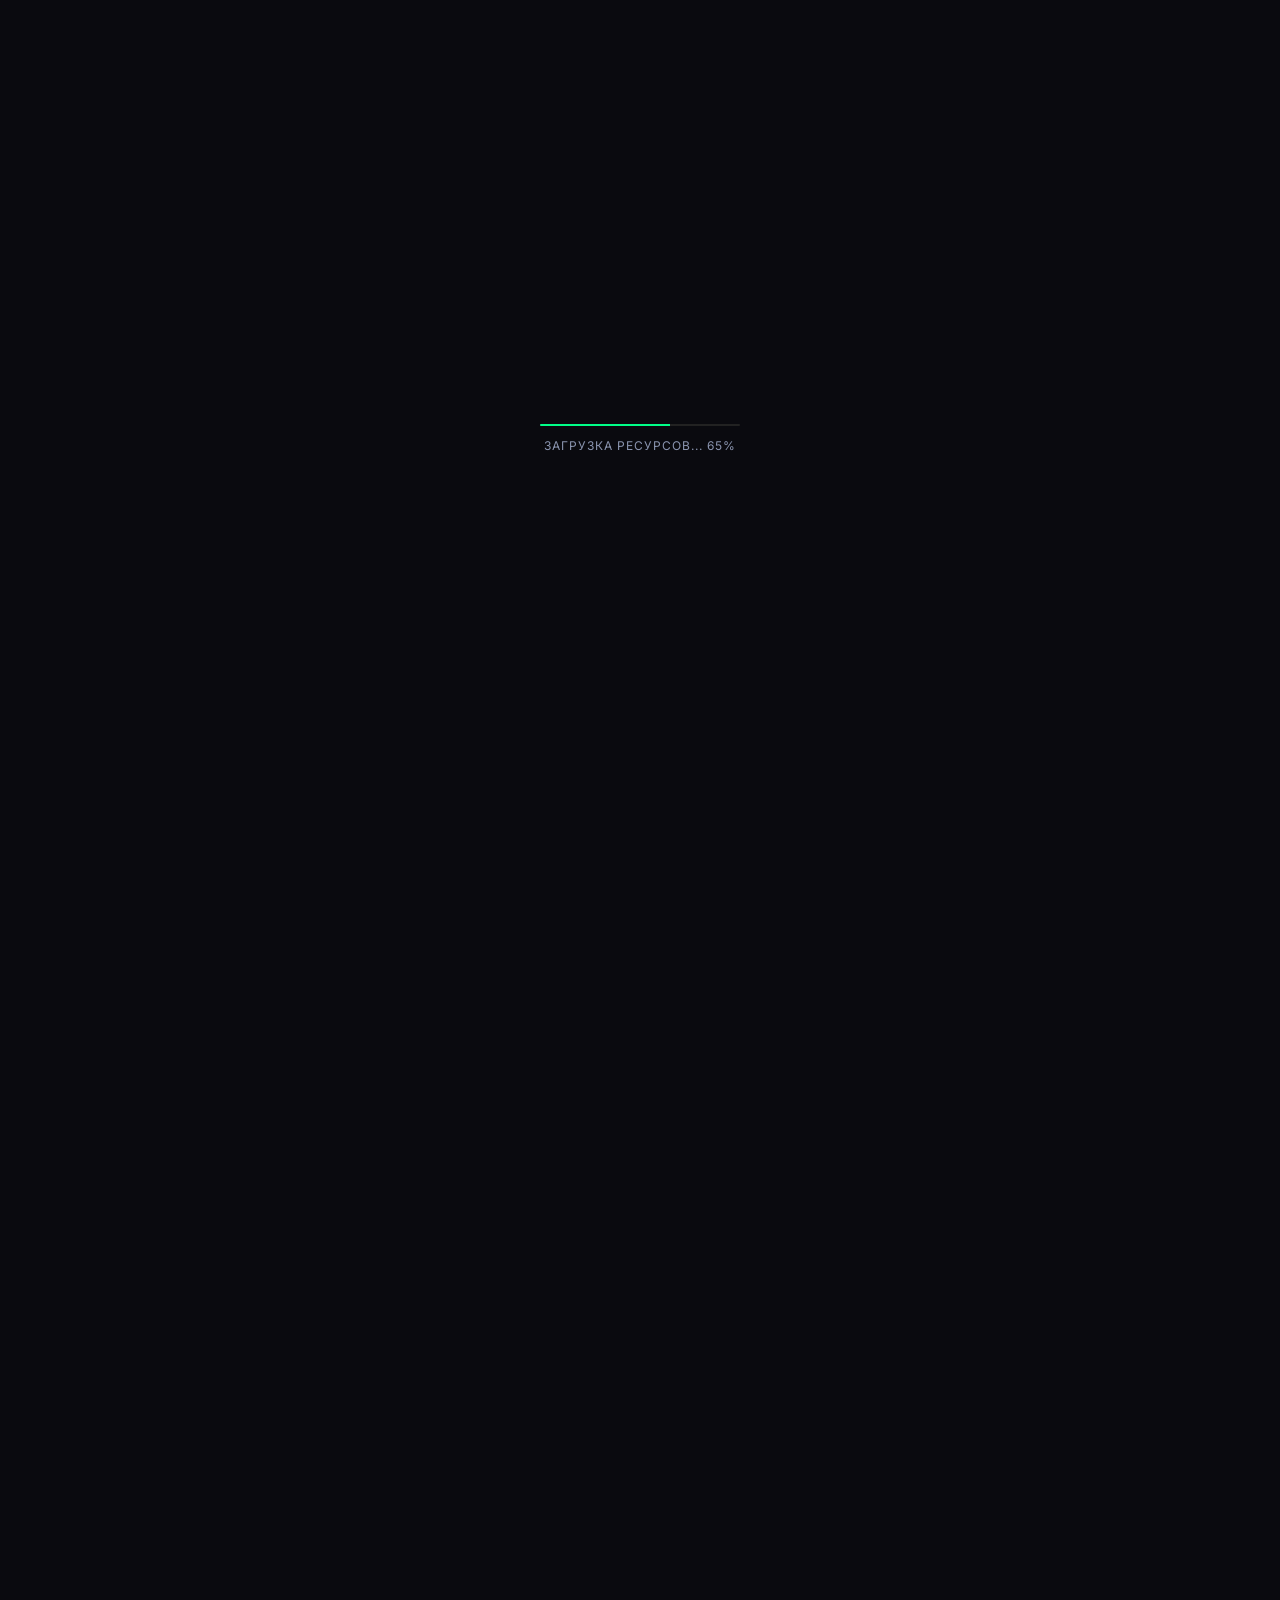
<file: index.html>
<!DOCTYPE html>
<html lang="ru" data-theme="dark">
<head>
    <meta charset="UTF-8">
    <meta name="viewport" content="width=device-width, initial-scale=1.0">
    <title>@onozis — Портфолио</title>
    <link rel="stylesheet" href="style.css">
    <link href="https://fonts.googleapis.com/css2?family=Inter:wght@300;400;600;800&family=JetBrains+Mono&display=swap" rel="stylesheet">
</head>
<body>
    <canvas id="snow-canvas"></canvas>

    <div id="loader">
        <div class="loader-bar"><div class="loader-progress" id="progress"></div></div>
        <div class="loader-text" id="loader-text">ЗАГРУЗКА РЕСУРСОВ... <span id="load-percent">0%</span></div>
        <div id="enter-site" style="display: none; text-align: center;">
            <div class="click-prompt" data-lang="click_here">Кликните в любом месте</div>
            <div class="click-subtext" data-lang="click_sub">чтобы попасть на сайт</div>
        </div>
    </div>

    <main id="content">
        <header class="glass-panel">
            <div class="logo">@onozis</div>
            <nav>
                <a href="#projects" data-lang="nav_projects">Проекты</a>
                <a href="#about" data-lang="nav_about">Обо мне</a>
                <a href="#setup" data-lang="nav_setup">Сетап</a>
                <a href="#contact" data-lang="nav_contact">Связь</a>
            </nav>
            <div class="socials">
                <div id="lang-toggle" class="lang-switch" title="Switch Language">
                    <span class="lang-label active" id="label-ru">RU</span>
                    <span class="lang-label" id="label-en">EN</span>
                    <div class="lang-knob"></div>
                </div>
                <button id="theme-toggle" class="icon-btn" title="Сменить тему">🌙</button>
                <div id="music-toggle" title="Включить/Выключить музыку">
                    <div class="eq-bar"></div>
                    <div class="eq-bar"></div>
                    <div class="eq-bar"></div>
                </div>
            </div>
        </header>

        <section class="hero">
            <div class="hero-content">
                <div class="avatar-wrapper">
                    <img src="avatar.png" alt="Аватар" class="avatar-img">
                </div>
                <div class="hero-text">
                    <h1>@onozis</h1>
                    <p data-lang="hero_desc">Пишу код, ломаю системы, экспериментирую с железом. Если есть идеи — пиши.</p>
                    <div class="hero-buttons">
                        <a href="https://t.me/onozis" target="_blank" class="btn-primary glass-btn" data-lang="btn_tg">Написать в Telegram ↗</a>
                        <a href="#projects" class="btn-secondary glass-btn" data-lang="btn_projects">Проекты</a>
                    </div>
                </div>
            </div>
        </section>

        <section id="projects">
            <h2 data-lang="h2_projects">Проекты</h2>
            <div class="grid">
                <div class="card glass-card">
                    <h3 data-lang="p1_title">Neon Snake (Игра)</h3>
                    <p data-lang="p1_desc">Классическая змейка на HTML5 Canvas с неоновой графикой и поддержкой свайпов.</p>
                    <a href="snake/index.html" class="btn-primary glass-btn" style="display:inline-block; margin-top:15px; text-decoration:none;" data-lang="p1_btn">Играть</a>
                </div>
                <div class="card glass-card">
                    <h3 data-lang="p2_title">Сайт для Сереги</h3>
                    <p data-lang="p2_desc">Интерактивный квест-поздравление с конфетти, музыкой и вопросами.</p>
                    <a href="sergey/index.html" class="btn-primary glass-btn" style="display:inline-block; margin-top:15px; text-decoration:none;" data-lang="p2_btn">Открыть</a>
                </div>
            </div>
        </section>

        <section id="about">
            <h2 data-lang="h2_about">Обо мне</h2>
            <div class="grid">
                <div class="card glass-card">
                    <h3 data-lang="profile">Профиль</h3>
                    <ul>
                        <li><span data-lang="name">Имя</span>: Александр</li>
                        <li><span data-lang="region">Регион</span>: Россия, Камень-на-Оби</li>
                        <li><span data-lang="time">Время</span>: <span id="time">--:--:--</span> (MSK+4)</li>
                    </ul>
                </div>
                <div class="card glass-card">
                    <h3 data-lang="skills">Навыки</h3>
                    <div class="skill-bar">
                        <div class="skill-info"><span>Python</span><span>10%</span></div>
                        <div class="skill-progress"><div class="skill-fill" style="width: 10%;"></div></div>
                    </div>
                    <div class="skill-bar">
                        <div class="skill-info"><span>HTML</span><span>35%</span></div>
                        <div class="skill-progress"><div class="skill-fill" style="width: 35%;"></div></div>
                    </div>
                    <div class="skill-bar">
                        <div class="skill-info"><span>JavaScript</span><span>37%</span></div>
                        <div class="skill-progress"><div class="skill-fill" style="width: 37%;"></div></div>
                    </div>
                </div>
                <div class="card glass-card">
                    <h3 data-lang="sport">Спорт</h3>
                    <ul>
                        <li><span data-lang="discipline">Дисциплина</span>: <span data-lang="basketball">Баскетбол</span></li>
                        <li><span data-lang="format">Формат</span>: <span data-lang="format_val">Кардио • Плавание • Бег</span></li>
                    </ul>
                </div>
                <div class="card glass-card">
                    <h3 data-lang="hardware">Железо</h3>
                    <ul>
                        <li><span data-lang="pc">ПК</span>: Ryzen 5 8400F, RTX 5050</li>
                        <li><span data-lang="periph">Периферия</span>: AULA F75, Attack Shark X3</li>
                        <li><span data-lang="phone">Телефон</span>: Samsung A15 4G</li>
                    </ul>
                </div>
            </div>
        </section>

        <section id="timeline">
            <h2 data-lang="h2_timeline">Таймлайн</h2>
            <div class="timeline-container glass-card">
                <div class="timeline-item">
                    <div class="timeline-date">2024</div>
                    <div class="timeline-content">
                        <h4 data-lang="tl_2024_title">Начало пути</h4>
                        <p data-lang="tl_2024_desc">Начал учить Python, делать первые скрипты.</p>
                    </div>
                </div>
                <div class="timeline-item">
                    <div class="timeline-date">2025</div>
                    <div class="timeline-content">
                        <h4 data-lang="tl_2025_title">Первые проекты</h4>
                        <p data-lang="tl_2025_desc">Написал Telegram-бота и мод для tModLoader (потеряно).</p>
                    </div>
                </div>
                <div class="timeline-item">
                    <div class="timeline-date">2026</div>
                    <div class="timeline-content">
                        <h4 data-lang="tl_2026_title">Запуск сайта</h4>
                        <p data-lang="tl_2026_desc">Сделал это портфолио и сайт-подарок для друга.</p>
                    </div>
                </div>
            </div>
        </section>

        <section id="setup">
            <h2 data-lang="h2_setup">Сетап</h2>
            <div class="card glass-card">
                <h3 data-lang="setup_title">Рабочее место & Девайсы</h3>
                <p data-lang="setup_desc">Моя конфигурация для учебы, написания кода и игр.</p>
                <ul>
                    <li><span data-lang="keyboard">Клавиатура</span>: AULA F75</li>
                    <li><span data-lang="mouse">Мышь</span>: Attack Shark X3</li>
                    <li><span data-lang="cpu">Процессор</span>: Ryzen 5 8400F</li>
                    <li><span data-lang="gpu">Видеокарта</span>: RTX 5050</li>
                    <li><span data-lang="phone">Смартфон</span>: Samsung A15 4G</li>
                </ul>
            </div>
        </section>

        <section id="contact">
            <h2 data-lang="h2_contact">Связь</h2>
            <div class="social-links">
                <a href="https://t.me/onozis" target="_blank" class="social-link-card glass-card">
                    <svg class="icon" viewBox="0 0 24 24"><path d="M12 2C6.48 2 2 6.48 2 12s4.48 10 10 10 10-4.48 10-10S17.52 2 12 2zm4.64 6.8c-.15 1.58-.8 5.42-1.13 7.19-.14.75-.42 1-.68 1.03-.58.05-1.02-.38-1.58-.75-.88-.58-1.38-.94-2.23-1.5-.99-.65-.35-1.01.22-1.59.15-.15 2.71-2.48 2.76-2.69a.2.2 0 0 0-.05-.18c-.06-.05-.14-.03-.21-.02-.09.02-1.49.95-4.22 2.79-.4.27-.76.41-1.08.4-.36-.01-1.04-.2-1.55-.37-.63-.2-1.12-.31-1.08-.66.02-.18.27-.36.74-.55 2.92-1.27 4.86-2.11 5.83-2.51 2.78-1.16 3.35-1.36 3.73-1.36.08 0 .27.02.39.12.1.08.13.19.14.27-.01.06.01.24 0 .38z"/></svg>
                    Telegram
                </a>
                <a href="https://www.youtube.com/@ВАШ_КАНАЛ" target="_blank" class="social-link-card glass-card">
                    <svg class="icon" viewBox="0 0 24 24"><path d="M21.58 7.19c-.23-.86-.91-1.54-1.77-1.77C18.25 5 12 5 12 5s-6.25 0-7.81.42c-.86.23-1.54.91-1.77 1.77C2 8.75 2 12 2 12s0 3.25.42 4.81c.23.86.91 1.54 1.77 1.77C5.75 19 12 19 12 19s6.25 0 7.81-.42c.86-.23 1.54-.91 1.77-1.77C22 15.25 22 12 22 12s0-3.25-.42-4.81zM10 15V9l5.2 3-5.2 3z"/></svg>
                    YouTube
                </a>
                <a href="https://funpay.com/users/ВАШ_АЙДИ/" target="_blank" class="social-link-card glass-card">
                    <div class="funpay-icon">F</div>
                    FunPay
                </a>
            </div>
        </section>

        <footer>
            <p>© 2026 @onozis. <span data-lang="footer">Сделано вручную.</span></p>
        </footer>
    </main>

    <audio id="bg-music" loop>
        <source src="track.mp3" type="audio/mpeg"> 
    </audio>

    <script src="script.js"></script>
</body>
</html>
</file>
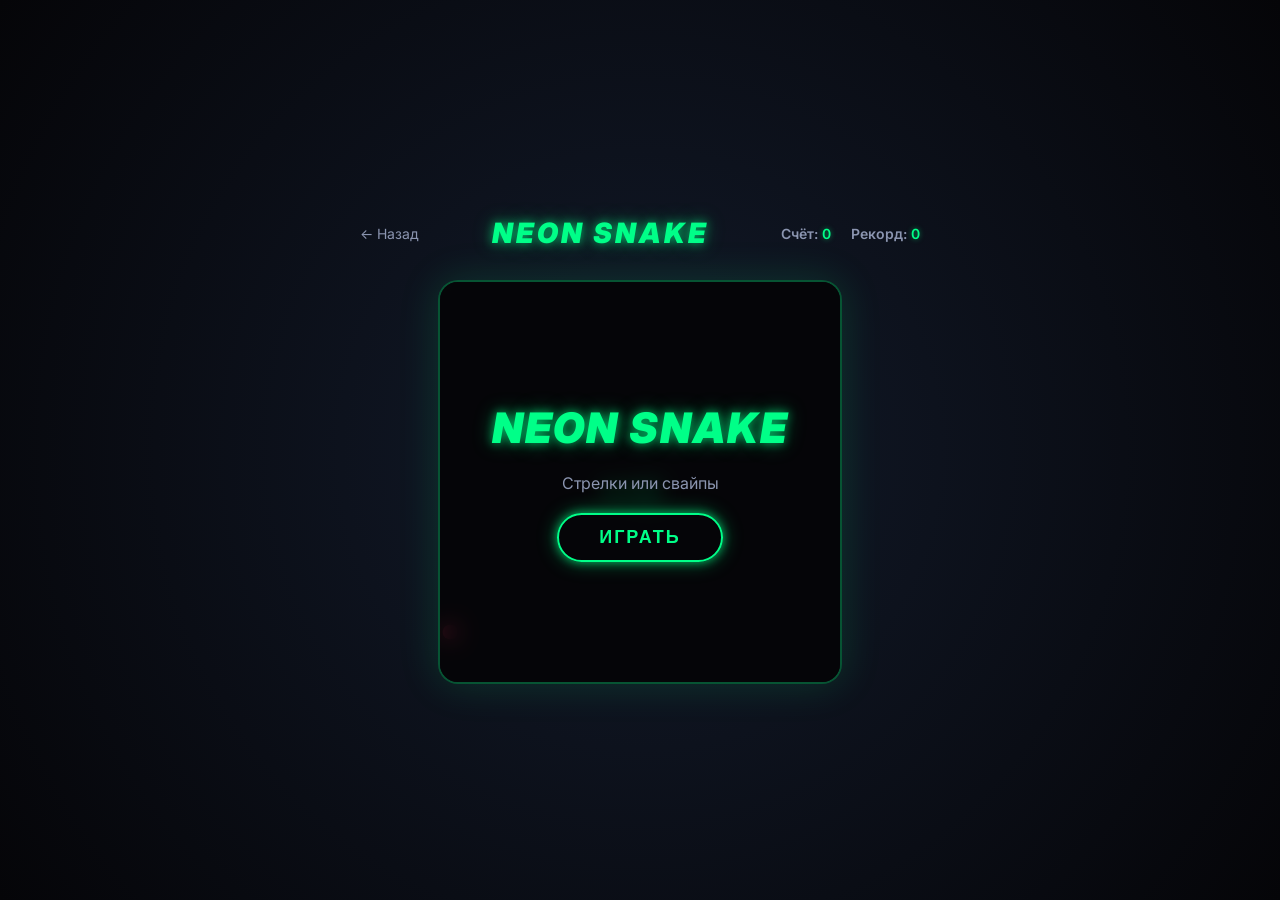
<file: snake/index.html>
<!DOCTYPE html>
<html lang="ru">
<head>
    <meta charset="UTF-8">
    <meta name="viewport" content="width=device-width, initial-scale=1.0, user-scalable=no">
    <title>Neon Snake</title>
    <link rel="stylesheet" href="style.css">
    <link href="https://fonts.googleapis.com/css2?family=Inter:wght@400;800&display=swap" rel="stylesheet">
</head>
<body>
    <div class="game-container">
        <header>
            <a href="../index.html" class="back-btn">← Назад</a>
            <h1>NEON SNAKE</h1>
            <div class="score-board">
                <span>Счёт: <span id="score">0</span></span>
                <span>Рекорд: <span id="high-score">0</span></span>
            </div>
        </header>
        
        <div class="canvas-wrapper">
            <canvas id="gameCanvas"></canvas>
            <div id="overlay" class="overlay active">
                <h2>NEON SNAKE</h2>
                <p>Стрелки или свайпы</p>
                <button onclick="startGame()">ИГРАТЬ</button>
            </div>
        </div>
    </div>
    <script src="script.js"></script>
</body>
</html>
</file>
<file: style.css>
:root {
    --bg: #0a0a0f;
    --bg-gradient: linear-gradient(to bottom, #050508, #0f131a);
    --accent: #00ff88;
    --text: #ffffff;
    --muted: #8b95b0;
    
    --glass-bg: rgba(255, 255, 255, 0.03);
    --glass-border: rgba(255, 255, 255, 0.08);
    --glass-shadow: 0 8px 32px 0 rgba(0, 0, 0, 0.37);
    --glass-blur: blur(8px); 
    --glass-radius: 16px;
}

[data-theme="light"] {
    --bg: #f4f4f9;
    --bg-gradient: linear-gradient(to bottom, #e8e8f0, #ffffff);
    --accent: #009944;
    --text: #1a1a2e;
    --muted: #5a5a7a;
    
    --glass-bg: rgba(255, 255, 255, 0.4);
    --glass-border: rgba(0, 0, 0, 0.1);
    --glass-shadow: 0 8px 32px 0 rgba(0, 0, 0, 0.1);
}

html { scroll-behavior: smooth; }
* { margin: 0; padding: 0; box-sizing: border-box; }

button {
    background: transparent;
    border: none;
    outline: none;
    box-shadow: none;
    color: inherit;
    font-family: inherit;
    cursor: pointer;
}

body {
    background-color: var(--bg);
    background-image: var(--bg-gradient);
    background-attachment: fixed;
    color: var(--text);
    font-family: 'Inter', sans-serif;
    line-height: 1.6;
    overflow-x: hidden;
    transition: background 0.5s ease, color 0.5s ease;
}

#snow-canvas {
    position: fixed;
    top: 0; left: 0; width: 100%; height: 100%;
    pointer-events: none;
    z-index: 1;
    opacity: 0.8;
}

[data-theme="light"] #snow-canvas { opacity: 0.3; }

#loader {
    position: fixed;
    inset: 0;
    background: var(--bg);
    display: flex;
    flex-direction: column;
    justify-content: center;
    align-items: center;
    z-index: 9999;
    transition: opacity 1s ease;
}
.loader-bar { width: 200px; height: 2px; background: #222; margin-bottom: 10px; overflow: hidden; border-radius: 2px; }
.loader-progress { height: 100%; background: var(--accent); width: 0%; transition: width 0.1s linear; }
.loader-text { font-size: 12px; color: var(--muted); letter-spacing: 1px; text-transform: uppercase; margin-bottom: 20px; }

#enter-site { cursor: pointer; animation: fadeIn 1s ease forwards; }
.click-prompt { font-size: 20px; color: var(--text); font-weight: 600; margin-bottom: 5px; animation: pulse 2s infinite; }
.click-subtext { font-size: 12px; color: var(--muted); letter-spacing: 1px; }

@keyframes pulse { 0%, 100% { opacity: 0.6; } 50% { opacity: 1; } }
@keyframes fadeIn { from { opacity: 0; } to { opacity: 1; } }

main {
    max-width: 1000px;
    margin: 0 auto;
    padding: 40px 20px;
    opacity: 0;
    transform: translateY(20px);
    transition: opacity 1s ease, transform 1s ease;
    position: relative;
    z-index: 2;
}
main.show { opacity: 1; transform: translateY(0); }

header {
    display: flex;
    justify-content: space-between;
    align-items: center;
    margin-bottom: 80px;
    padding: 15px 25px;
    background: var(--glass-bg);
    backdrop-filter: var(--glass-blur);
    -webkit-backdrop-filter: var(--glass-blur);
    border: 1px solid var(--glass-border);
    box-shadow: var(--glass-shadow);
    border-radius: 50px;
    position: sticky;
    top: 20px;
    z-index: 100;
    will-change: transform;
    transform: translateZ(0);
}

.logo { font-size: 24px; font-weight: 800; color: var(--text); }
nav { display: flex; gap: 20px; }
nav a { color: var(--muted); text-decoration: none; font-size: 14px; transition: color 0.2s; }
nav a:hover { color: var(--text); } 

.socials { display: flex; align-items: center; gap: 15px; }

.icon-btn {
    display: flex; align-items: center; justify-content: center;
    width: 32px; height: 32px; border-radius: 50%;
    font-size: 18px; transition: transform 0.2s, background 0.2s;
}
.icon-btn:hover { transform: scale(1.1); background: rgba(255, 255, 255, 0.1); }

.lang-switch {
    width: 64px; height: 28px; background: rgba(255, 255, 255, 0.1);
    border-radius: 20px; border: 1px solid var(--glass-border);
    position: relative; display: flex; align-items: center; justify-content: space-between;
    padding: 0 6px; cursor: pointer;
}
.lang-label { font-size: 10px; font-weight: 800; color: var(--muted); z-index: 2; transition: color 0.3s; pointer-events: none; }
.lang-label.active { color: #000; }
.lang-knob {
    position: absolute; width: 24px; height: 24px; background: var(--accent);
    border-radius: 50%; top: 1px; left: 1px; transition: transform 0.3s ease, background 0.3s;
    box-shadow: 0 0 10px rgba(0, 255, 136, 0.5); z-index: 1;
}
.lang-switch.en .lang-knob { transform: translateX(34px); background: #a8b2ff; box-shadow: 0 0 10px rgba(168, 178, 255, 0.5); }
.lang-switch.en #label-en { color: #000; }
.lang-switch.en #label-ru { color: var(--muted); }

.hero { margin-bottom: 100px; margin-top: 20px; }
.hero-content {
    display: flex; align-items: center; gap: 30px; flex-wrap: wrap;
}
.avatar-wrapper { width: 140px; height: 140px; flex-shrink: 0; }
.avatar-img { width: 100%; height: 100%; object-fit: cover; border-radius: 50%; transition: transform 0.3s; }
.avatar-wrapper:hover .avatar-img { transform: scale(1.05); }
.hero-text { flex: 1; min-width: 250px; }
.hero h1 { font-size: 56px; font-weight: 800; letter-spacing: -1px; margin-bottom: 10px; line-height: 1.1; }
.hero p { color: var(--muted); font-size: 18px; max-width: 600px; margin-bottom: 30px; }
.hero-buttons { display: flex; gap: 15px; flex-wrap: wrap; }

.glass-btn {
    padding: 12px 24px; border-radius: 12px; text-decoration: none; font-weight: 600; transition: 0.3s;
    background: var(--glass-bg); backdrop-filter: var(--glass-blur);
    border: 1px solid var(--glass-border); color: var(--text); box-shadow: var(--glass-shadow);
}
.glass-btn:hover { background: rgba(255, 255, 255, 0.1); transform: translateY(-2px); box-shadow: 0 10px 40px rgba(0, 0, 0, 0.4); }

section { margin-bottom: 80px; }
h2 { font-size: 24px; color: var(--text); margin-bottom: 20px; font-weight: 600; }

.glass-card {
    background: var(--glass-bg); 
    border: 1px solid var(--glass-border); 
    box-shadow: var(--glass-shadow);
    border-radius: var(--glass-radius); padding: 24px; margin-bottom: 16px;
    transition: transform 0.3s, border-color 0.3s;
}
.glass-card:hover { border-color: var(--accent); transform: translateY(-5px); }
.glass-card h3 { font-size: 18px; margin-bottom: 10px; color: var(--text); }
.glass-card ul { list-style: none; color: var(--muted); }
.glass-card li { margin-bottom: 6px; }
.glass-card li::before { content: "•"; color: var(--accent); margin-right: 8px; }

.grid { display: grid; grid-template-columns: repeat(auto-fill, minmax(280px, 1fr)); gap: 16px; }

.skill-bar { margin-bottom: 15px; }
.skill-info { display: flex; justify-content: space-between; margin-bottom: 5px; font-size: 14px; color: var(--muted); }
.skill-progress {
    height: 8px;
    background: rgba(255, 255, 255, 0.1);
    border-radius: 4px;
    overflow: hidden;
}
.skill-fill {
    height: 100%;
    background: var(--accent);
    border-radius: 4px;
    box-shadow: 0 0 10px rgba(0, 255, 136, 0.5);
    width: 0;
    transition: width 1.5s ease-out;
}

.timeline-container { padding-left: 20px; border-left: 2px solid var(--glass-border); }
.timeline-item { position: relative; margin-bottom: 30px; }
.timeline-item::before {
    content: '';
    position: absolute;
    left: -26px;
    top: 5px;
    width: 10px;
    height: 10px;
    background: var(--accent);
    border-radius: 50%;
    box-shadow: 0 0 10px var(--accent);
}
.timeline-date { font-weight: 800; color: var(--accent); margin-bottom: 5px; font-size: 14px; }
.timeline-content h4 { font-size: 16px; margin-bottom: 5px; color: var(--text); }
.timeline-content p { font-size: 14px; color: var(--muted); margin: 0; }

.social-links { display: flex; gap: 15px; flex-wrap: wrap; }
.social-link-card {
    display: inline-flex; align-items: center; gap: 10px;
    padding: 12px 20px; border-radius: var(--glass-radius);
    color: var(--text); text-decoration: none; font-weight: 600; transition: 0.3s;
}
.social-link-card:hover { transform: translateY(-3px); border-color: var(--accent); }
.social-link-card .icon { width: 20px; height: 20px; fill: currentColor; display: block; }
.funpay-icon {
    width: 20px; height: 20px; background-color: #000000; color: #ffffff;
    font-size: 14px; font-weight: 900; display: flex;
    align-items: center; justify-content: center;
    border-radius: 4px; font-family: 'Inter', sans-serif; line-height: 1;
}
footer { text-align: center; color: var(--muted); font-size: 12px; border-top: 1px solid var(--glass-border); padding-top: 20px; }

#music-toggle { display: flex; align-items: flex-end; gap: 4px; height: 24px; width: 24px; justify-content: center; cursor: pointer; opacity: 0; transition: opacity 0.5s ease; }
#music-toggle.visible { opacity: 1; }
.eq-bar { width: 3px; background-color: var(--text); border-radius: 2px; height: 4px; transition: height 0.3s ease; }
#music-toggle.playing .eq-bar { height: 10px; }

@media (max-width: 768px) {
    header { flex-direction: column; gap: 15px; padding: 15px; margin-bottom: 40px; border-radius: 20px; top: 10px; }
    nav { flex-wrap: wrap; justify-content: center; gap: 15px; }
    .hero-content { flex-direction: column; text-align: center; gap: 20px; }
    .hero-buttons { justify-content: center; }
    .hero h1 { font-size: 40px; }
    .hero p { font-size: 16px; margin: 0 auto 30px auto; }
    .glass-btn { width: 100%; text-align: center; }
    .grid { grid-template-columns: 1fr; }
    h2 { font-size: 20px; }
    .social-links { flex-direction: column; }
    .social-link-card { width: 100%; justify-content: center; }
    main { padding: 20px 15px; }
}
</file>
<file: snake/style.css>
:root {
    --bg: #0a0a0f;
    --neon: #00ff88;
    --neon-glow: 0 0 10px rgba(0, 255, 136, 0.6), 0 0 20px rgba(0, 255, 136, 0.4);
    --text: #ffffff;
    --muted: #8b95b0;
}

* { margin: 0; padding: 0; box-sizing: border-box; user-select: none; }

body {
    background: radial-gradient(circle at center, #121a2a 0%, #050508 100%);
    color: var(--text);
    font-family: 'Inter', sans-serif;
    height: 100vh;
    display: flex;
    justify-content: center;
    align-items: center;
    overflow: hidden;
}

.game-container {
    display: flex;
    flex-direction: column;
    align-items: center;
    gap: 20px;
    padding: 20px;
    width: 100%;
    max-width: 600px;
}

header {
    width: 100%;
    display: flex;
    justify-content: space-between;
    align-items: center;
    padding-bottom: 10px;
    flex-wrap: wrap;
    gap: 10px;
}

.back-btn {
    color: var(--muted);
    text-decoration: none;
    font-size: 14px;
    transition: color 0.2s;
}
.back-btn:hover { color: var(--neon); }

h1 {
    font-size: 28px;
    font-weight: 900;
    color: var(--neon);
    text-shadow: var(--neon-glow);
    letter-spacing: 3px;
    font-style: italic;
}

.score-board {
    display: flex;
    gap: 20px;
    font-size: 14px;
    font-weight: 600;
    color: var(--muted);
}
.score-board span span { color: var(--neon); text-shadow: 0 0 5px rgba(0, 255, 136, 0.5); }

.canvas-wrapper {
    position: relative;
    border-radius: 20px;
    box-shadow: 0 0 40px rgba(0, 255, 136, 0.15), inset 0 0 20px rgba(0, 255, 136, 0.1);
    border: 2px solid rgba(0, 255, 136, 0.3);
    overflow: hidden;
    background: #0a0a0f;
}

canvas {
    display: block;
    width: 100%;
    height: auto;
}

.overlay {
    position: absolute;
    inset: 0;
    background: rgba(5, 5, 8, 0.85);
    display: flex;
    flex-direction: column;
    justify-content: center;
    align-items: center;
    gap: 20px;
    backdrop-filter: blur(10px);
    opacity: 1;
    transition: opacity 0.4s ease;
}

.overlay:not(.active) {
    opacity: 0;
    pointer-events: none;
}

.overlay h2 { 
    font-size: 42px; 
    color: var(--neon); 
    text-shadow: var(--neon-glow); 
    font-weight: 900;
    font-style: italic;
    letter-spacing: 2px;
}
.overlay p { font-size: 16px; color: var(--muted); }

.overlay button {
    background: transparent;
    border: 2px solid var(--neon);
    color: var(--neon);
    padding: 12px 40px;
    border-radius: 30px;
    font-size: 18px;
    font-weight: 900;
    cursor: pointer;
    transition: 0.3s;
    text-transform: uppercase;
    letter-spacing: 2px;
    box-shadow: var(--neon-glow);
}

.overlay button:hover {
    background: var(--neon);
    color: #000;
    box-shadow: 0 0 40px rgba(0, 255, 136, 0.8);
    transform: scale(1.05);
}

@media (max-width: 600px) {
    header { flex-direction: column; align-items: flex-start; gap: 5px; }
    h1 { font-size: 22px; }
    .overlay h2 { font-size: 32px; }
}
</file>
